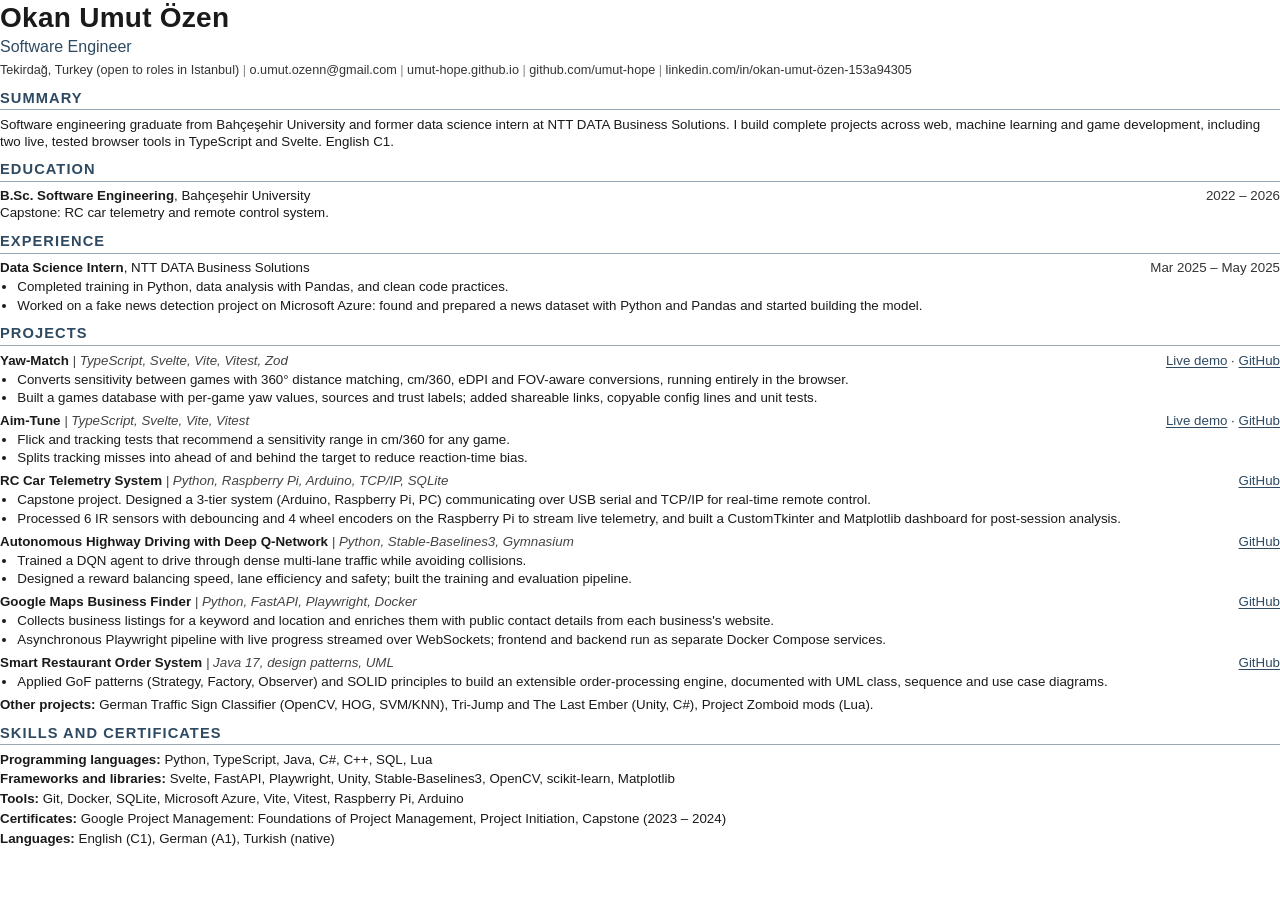
<file: cv/cv.html>
<!DOCTYPE html>
<html lang="en">
<head>
<meta charset="UTF-8">
<title>Okan Umut Özen - CV</title>
<meta name="author" content="Okan Umut Özen">
<style>
    @page { size: A4; margin: 10mm 14mm; }
    * { margin: 0; padding: 0; box-sizing: border-box; }
    body {
        font-family: Calibri, Arial, sans-serif;
        font-size: 10pt;
        line-height: 1.28;
        color: #1a1a1a;
    }
    a { color: inherit; text-decoration: none; }
    .item-date a { color: #2e4a62; text-decoration: underline; text-underline-offset: 1.5pt; }

    header { margin-bottom: 6pt; }
    h1 { font-size: 21pt; font-weight: 700; letter-spacing: 0.2pt; }
    .role { font-size: 12pt; color: #2e4a62; margin-top: 1pt; }
    .contact { margin-top: 3pt; color: #333; font-size: 9.5pt; }
    .contact span + span::before { content: " | "; color: #888; }

    h2 {
        font-size: 11pt;
        font-weight: 700;
        text-transform: uppercase;
        letter-spacing: 0.8pt;
        color: #2e4a62;
        border-bottom: 0.75pt solid #9aa9b6;
        padding-bottom: 1.5pt;
        margin: 8pt 0 4pt;
    }

    .item { margin-bottom: 4.5pt; break-inside: avoid; }
    .item-head { display: flex; justify-content: space-between; gap: 12pt; }
    .item-title { font-weight: 700; }
    .item-date { white-space: nowrap; color: #333; }
    .item-sub { color: #444; font-style: italic; }
    ul { margin: 1.5pt 0 0 13pt; }
    li { margin-bottom: 1pt; }

    .skills p { margin-bottom: 2pt; }
    .skills b { font-weight: 700; }
</style>
</head>
<body>

<header>
    <h1>Okan Umut Özen</h1>
    <p class="role">Software Engineer</p>
    <p class="contact" id="contact">
        <span>Tekirdağ, Turkey (open to roles in Istanbul)</span>
        <span><a href="mailto:o.umut.ozenn@gmail.com">o.umut.ozenn@gmail.com</a></span>
        <span><a href="https://umut-hope.github.io/">umut-hope.github.io</a></span>
        <span><a href="https://github.com/umut-hope">github.com/umut-hope</a></span>
        <span><a href="https://www.linkedin.com/in/okan-umut-%C3%B6zen-153a94305/">linkedin.com/in/okan-umut-özen-153a94305</a></span>
    </p>
</header>

<h2>Summary</h2>
<p>Software engineering graduate from Bahçeşehir University and former data science intern at NTT DATA Business Solutions. I build complete projects across web, machine learning and game development, including two live, tested browser tools in TypeScript and Svelte. English C1.</p>

<h2>Education</h2>
<div class="item">
    <div class="item-head">
        <span><span class="item-title">B.Sc. Software Engineering</span>, Bahçeşehir University</span>
        <span class="item-date">2022 – 2026</span>
    </div>
    <p>Capstone: RC car telemetry and remote control system.</p>
</div>

<h2>Experience</h2>
<div class="item">
    <div class="item-head">
        <span><span class="item-title">Data Science Intern</span>, NTT DATA Business Solutions</span>
        <span class="item-date">Mar 2025 – May 2025</span>
    </div>
    <ul>
        <li>Completed training in Python, data analysis with Pandas, and clean code practices.</li>
        <li>Worked on a fake news detection project on Microsoft Azure: found and prepared a news dataset with Python and Pandas and started building the model.</li>
    </ul>
</div>

<h2>Projects</h2>
<div class="item">
    <div class="item-head">
        <span><span class="item-title">Yaw-Match</span> <span class="item-sub">| TypeScript, Svelte, Vite, Vitest, Zod</span></span>
        <span class="item-date"><a href="https://umut-hope.github.io/Yaw-Match/">Live demo</a> · <a href="https://github.com/umut-hope/Yaw-Match">GitHub</a></span>
    </div>
    <ul>
        <li>Converts sensitivity between games with 360° distance matching, cm/360, eDPI and FOV-aware conversions, running entirely in the browser.</li>
        <li>Built a games database with per-game yaw values, sources and trust labels; added shareable links, copyable config lines and unit tests.</li>
    </ul>
</div>

<div class="item">
    <div class="item-head">
        <span><span class="item-title">Aim-Tune</span> <span class="item-sub">| TypeScript, Svelte, Vite, Vitest</span></span>
        <span class="item-date"><a href="https://umut-hope.github.io/Aim-Tune/">Live demo</a> · <a href="https://github.com/umut-hope/Aim-Tune">GitHub</a></span>
    </div>
    <ul>
        <li>Flick and tracking tests that recommend a sensitivity range in cm/360 for any game.</li>
        <li>Splits tracking misses into ahead of and behind the target to reduce reaction-time bias.</li>
    </ul>
</div>

<div class="item">
    <div class="item-head">
        <span><span class="item-title">RC Car Telemetry System</span> <span class="item-sub">| Python, Raspberry Pi, Arduino, TCP/IP, SQLite</span></span>
        <span class="item-date"><a href="https://github.com/umut-hope/RC-Car-Project">GitHub</a></span>
    </div>
    <ul>
        <li>Capstone project. Designed a 3-tier system (Arduino, Raspberry Pi, PC) communicating over USB serial and TCP/IP for real-time remote control.</li>
        <li>Processed 6 IR sensors with debouncing and 4 wheel encoders on the Raspberry Pi to stream live telemetry, and built a CustomTkinter and Matplotlib dashboard for post-session analysis.</li>
    </ul>
</div>

<div class="item">
    <div class="item-head">
        <span><span class="item-title">Autonomous Highway Driving with Deep Q-Network</span> <span class="item-sub">| Python, Stable-Baselines3, Gymnasium</span></span>
        <span class="item-date"><a href="https://github.com/umut-hope/Autonomous-Highway-Driving-with-Deep-Q-Network">GitHub</a></span>
    </div>
    <ul>
        <li>Trained a DQN agent to drive through dense multi-lane traffic while avoiding collisions.</li>
        <li>Designed a reward balancing speed, lane efficiency and safety; built the training and evaluation pipeline.</li>
    </ul>
</div>

<div class="item">
    <div class="item-head">
        <span><span class="item-title">Google Maps Business Finder</span> <span class="item-sub">| Python, FastAPI, Playwright, Docker</span></span>
        <span class="item-date"><a href="https://github.com/umut-hope/GoogleMaps-Isletme-Bulucu">GitHub</a></span>
    </div>
    <ul>
        <li>Collects business listings for a keyword and location and enriches them with public contact details from each business's website.</li>
        <li>Asynchronous Playwright pipeline with live progress streamed over WebSockets; frontend and backend run as separate Docker Compose services.</li>
    </ul>
</div>

<div class="item">
    <div class="item-head">
        <span><span class="item-title">Smart Restaurant Order System</span> <span class="item-sub">| Java 17, design patterns, UML</span></span>
        <span class="item-date"><a href="https://github.com/umut-hope/Smart-Restaurant-Order-System">GitHub</a></span>
    </div>
    <ul>
        <li>Applied GoF patterns (Strategy, Factory, Observer) and SOLID principles to build an extensible order-processing engine, documented with UML class, sequence and use case diagrams.</li>
    </ul>
</div>

<div class="item">
    <p><span class="item-title">Other projects:</span> German Traffic Sign Classifier (OpenCV, HOG, SVM/KNN), Tri-Jump and The Last Ember (Unity, C#), Project Zomboid mods (Lua).</p>
</div>

<h2>Skills and certificates</h2>
<div class="skills">
    <p><b>Programming languages:</b> Python, TypeScript, Java, C#, C++, SQL, Lua</p>
    <p><b>Frameworks and libraries:</b> Svelte, FastAPI, Playwright, Unity, Stable-Baselines3, OpenCV, scikit-learn, Matplotlib</p>
    <p><b>Tools:</b> Git, Docker, SQLite, Microsoft Azure, Vite, Vitest, Raspberry Pi, Arduino</p>
    <p><b>Certificates:</b> Google Project Management: Foundations of Project Management, Project Initiation, Capstone (2023 – 2024)</p>
    <p><b>Languages:</b> English (C1), German (A1), Turkish (native)</p>
</div>

<script>
    // Private copies can add a phone number at print time with ?phone=...
    // so it never has to be stored in this file.
    const phone = new URLSearchParams(location.search).get("phone");
    if (phone) {
        const span = document.createElement("span");
        span.textContent = phone;
        const contact = document.getElementById("contact");
        contact.insertBefore(span, contact.children[2]);
    }
</script>
</body>
</html>
</file>
